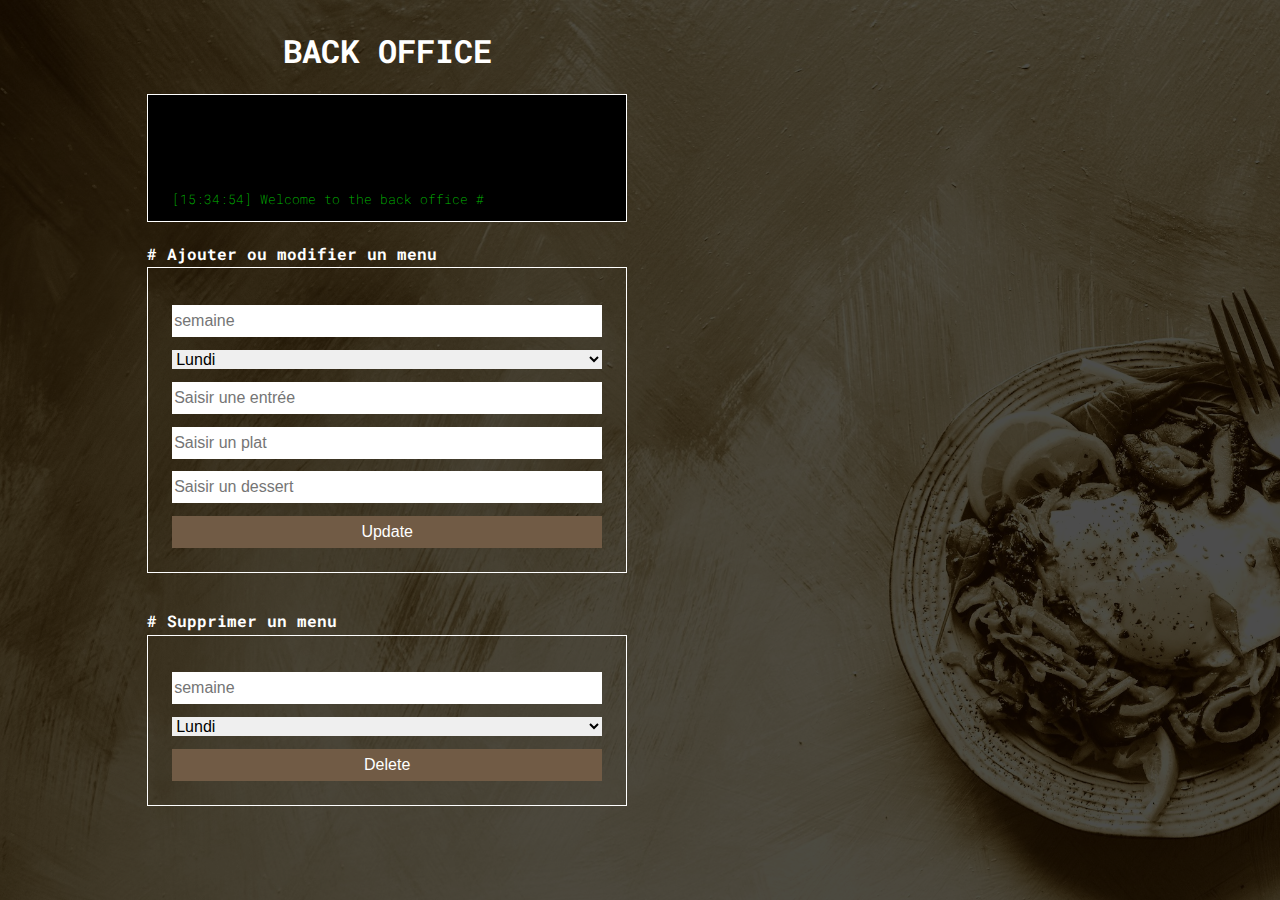
<file: backoffice/index.html>
<html>
    <head>
        <title>Back Office</title>
        <meta charset="UTF-8">
        <link rel="preconnect" href="https://fonts.googleapis.com">
<link rel="preconnect" href="https://fonts.gstatic.com" crossorigin>
<link href="https://fonts.googleapis.com/css2?family=Roboto+Mono:wght@200&display=swap" rel="stylesheet"><link rel="stylesheet" type="text/css" href="./css/base.css">
    </head>
    <body>

    <section id="app">

        <nav> 
            <h1>BACK OFFICE</h1>
        </nav>
        
        <section id="log"></section>
            
        <section id="addMenu"></section>

        <section id="deleteMenu"></section>
    
    </section>

    <script type="module">
        import {NewMenuForm} from './component/NewMenuForm/script.js';
        import {DeleteMenuForm} from './component/DeleteMenuForm/script.js';
        import {DataMenu} from './data/dataMenu.js';

        import {Log} from './component/Log/script.js';
        
        window.C = {};

       
      
        C.handlerUpdate = async function(){
            
            // Sélectionne l'élément possédant la classe `.addMenu__form`
            // il s'agit de l'élément <form> du composant NewMenuForm
            let form = document.querySelector('.addMenu__form');
            /* 
                Il faut comprendre l'instruction "new FormData(form)" ainsi : 
                "créer un nouvel objet FormData à partir du formulaire form"
                Les objets FormData sont des objets natifs du langage Javascript.
                Très pratique, les créer revient à extraire automatiquement les données
                du formulaire sous forme de paires clé/valeur ou la clé est le nom de
                l'élément du formulaire et la valeur est la valeur de l'élément.
                Par exemple : {jour: 'lundi', entree: 'salade', plat: 'steak', dessert: 'tarte'}
                Surtout un FormData peut être placé tel quel dans le corps (body) d'une requête
                HTTP pour être envoyé à un serveur.
            */
            let fd = new FormData(form);
            // Attend la réponse de la fonction `DataMenu.update(fd)`
            let res = await DataMenu.update(fd);
            // Affiche le résultat de la mise à jour dans le journal
            V.renderLog(res);
        }


        C.handlerDelete = async function(){
            let form = document.querySelector('.deleteMenu__form');
            let fd = new FormData(form);
            let res = await DataMenu.delete(fd);
            V.renderLog(res);
        }

        C.start = function(){
            V.renderLog("Welcome to the back office");
            V.renderNewMenu("C.handlerUpdate()");
            V.renderDeleteMenu("C.handlerDelete()");
        }

        window.V = {};

        V.renderLog = function(txt){
            let content = document.querySelector('#log');
            content.innerHTML = Log.format(txt);
        }

        V.renderNewMenu = function(handler){
            let content = document.querySelector('#addMenu');
            content.innerHTML = NewMenuForm.format(handler);
        }

        V.renderDeleteMenu = function(handler){
            let content = document.querySelector('#deleteMenu');
            content.innerHTML = DeleteMenuForm.format(handler);
        }

        C.start();
    </script>
    </body>
</html>
</file>
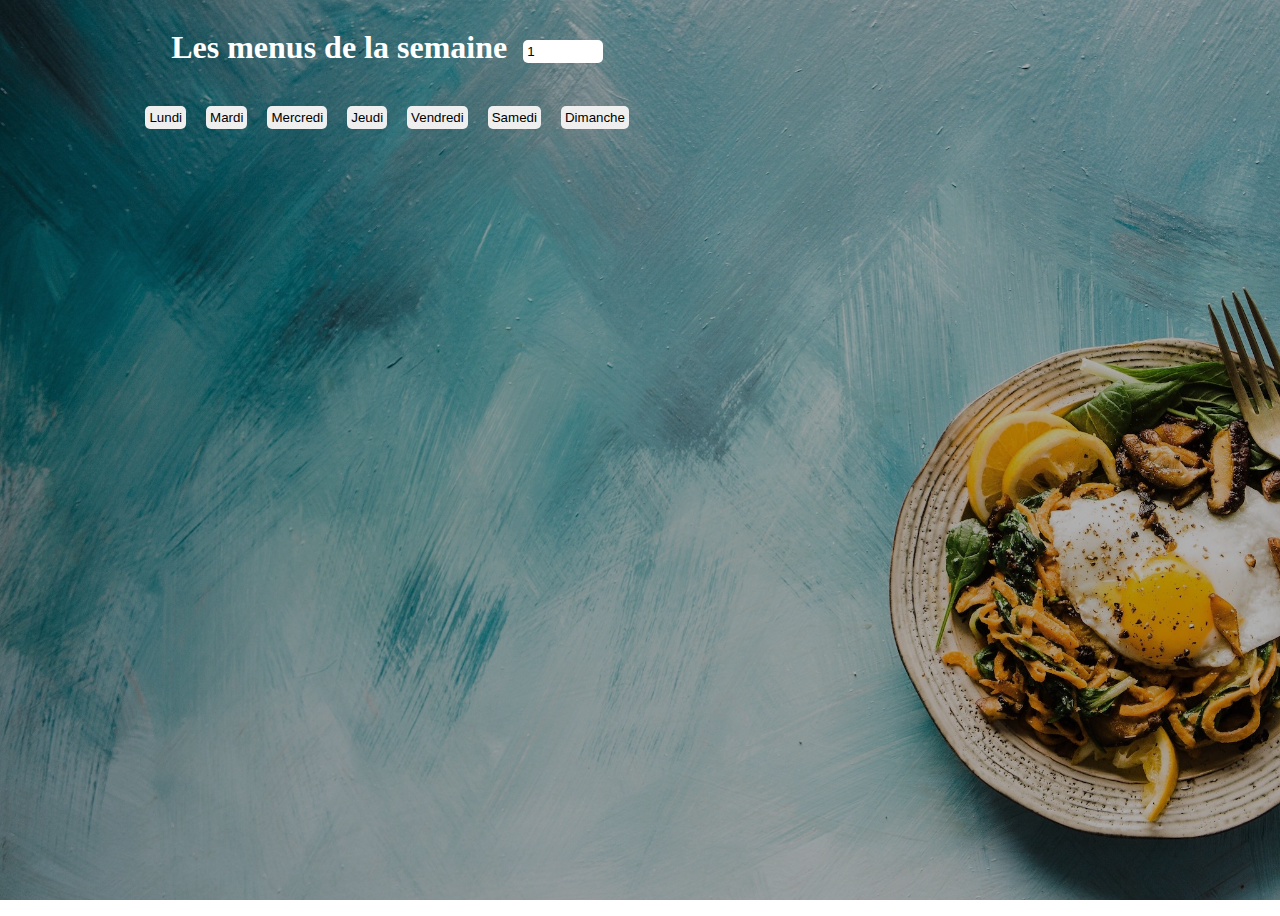
<file: client/index.html>
<!DOCTYPE html>
<html lang="en">

<head>
  <title>Les Menus de la semaine</title>
  <meta charset="UTF-8">
  <link rel="stylesheet" href="./css/base.css">

</head>

<body>

    <section class="container">

     
      <nav class="nav"> <!-- contenu statique -->

        <section class="nav__week">
          <h1 class="title">Les menus de la semaine</h1>
          <input id="semaine" type="number" value="1" name="semaine" placeholder="semaine" min="1" max="52">
        </section>

        <section class="nav__day">
          <button onclick="C.getMenu('lundi')">Lundi</button>
          <button onclick="C.getMenu('mardi')">Mardi</button>
          <button onclick="C.getMenu('mercredi')">Mercredi</button>
          <button onclick="C.getMenu('jeudi')">Jeudi</button>
          <button onclick="C.getMenu('vendredi')">Vendredi</button>
          <button onclick="C.getMenu('samedi')">Samedi</button>
          <button onclick="C.getMenu('dimanche')">Dimanche</button>
        </section>
      </nav>
  
  

      <section class="content"> <!-- contenu dynamique -->

      </section>

    </section>

  <script type="module">
    import {DataMenu} from './data/dataMenu.js';
    import {Menu} from './component/Menu/script.js';

    // Controleur
    // Rappel, écrire window.C plutôt que let C est nécessaire pour tester depuis la console du navigateur
    // Une fois l'application terminée, on pourrait remettre let C.
    window.C = {};

    /* C.getMenu

        param jour: le nom d'un jour de la semaine

        La fonction affiche le menu du jour correspondant
    */
    C.getMenu = async function(jour){
      let input = document.querySelector('#semaine');
      let semaine = input.value;
      let data = await DataMenu.request(semaine, jour);
      if (data.length == 0){
        data = [
          {entree: 'Soon...', plat: 'Soon...', dessert: 'Soon...'}
        ];
      }
      V.renderMenu(data);
    }

    // Vue
    window.V = {};

    /* V.renderMenu

      param data : un tableau d'objets, chaque objet décrivant les données d'un menu
      Utilise le componsant Menu pour afficher les menus transmis via le paramètre data.
    */
    V.renderMenu = function(data){
      let content = document.querySelector('.content');
      content.innerHTML = Menu.formatMany(data);
    }
   
  </script>

</body>

</html>
</file>
<file: backoffice/css/base.css>
@import "./reset.css";
@import "./variables.css";
@import "./exercice.css";

@import "../component/Log/style.css";
@import "../component/NewMenuForm/style.css";
@import "../component/DeleteMenuForm/style.css";
</file>
<file: client/css/base.css>
@import "./reset.css";
@import "./variables.css";
@import "./exercice.css";

@import "../component/Menu/style.css";
</file>
